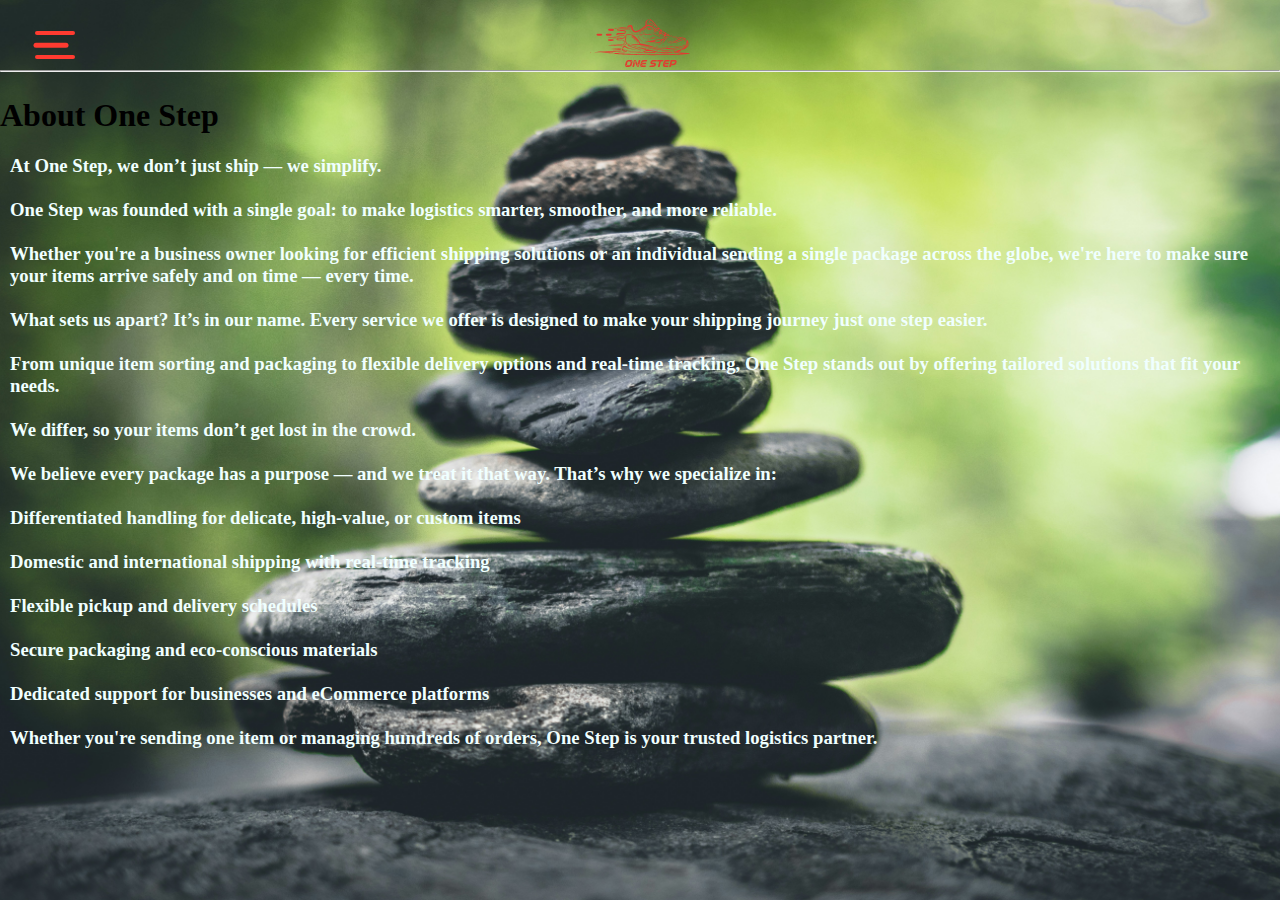
<file: about_us.html>
<!DOCTYPE html>
<html lang="en">
  <head>
    <meta charset="UTF-8" />
    <meta name="viewport" content="width=device-width, initial-scale=1.0" />
    <title>One Step</title>
    <link rel="icon" href="./source/icons/logo(1).svg" type="image/x-icon">
    <link rel="stylesheet" href="./style.css" />
    <link rel="preconnect" href="https://fonts.googleapis.com" />
    <link rel="preconnect" href="https://fonts.gstatic.com" crossorigin />
    <link
      href="https://fonts.googleapis.com/css2?family=Inter:ital,opsz,wght@0,14..32,100..900;1,14..32,100..900&display=swap"
      rel="stylesheet"
    />
  </head>
  <body id="Ab_first">
        <label>
                <input type="checkbox"s>
                <div class="toggle">
                    <span class="top_line common"></span>
                    <span class="middle_line common"></span>
                    <span class="bottom_line common"></span>
                </div>

                <div class="slide">
                    <h2>One Step</h2>
                    <ul>
                    <li><a href="./index.html" <i><svg xmlns="http://www.w3.org/2000/svg" width="19" height="19" viewBox="0 0 24 24" fill="none" stroke="#ff3b30" stroke-width="2" stroke-linecap="round" stroke-linejoin="round"><path d="M3 9l9-7 9 7v11a2 2 0 0 1-2 2H5a2 2 0 0 1-2-2z"></path><polyline points="9 22 9 12 15 12 15 22"></polyline></svg></i>home</a></li>
                    <li><a href="./Shop.html" <i><svg xmlns="http://www.w3.org/2000/svg" width="20" height="20" viewBox="0 0 24 24" fill="none" stroke="#ff3b30" stroke-width="2" stroke-linecap="round" stroke-linejoin="round"><path d="M6 2L3 6v14c0 1.1.9 2 2 2h14a2 2 0 0 0 2-2V6l-3-4H6zM3.8 6h16.4M16 10a4 4 0 1 1-8 0"/></svg></i>shop</a></li>
                    <li><a href="./Settings.html" <i><svg xmlns="http://www.w3.org/2000/svg" width="20" height="20" viewBox="0 0 24 24" fill="none" stroke="#ff3b30" stroke-width="2" stroke-linecap="round" stroke-linejoin="round"><circle cx="12" cy="12" r="3"></circle><path d="M19.4 15a1.65 1.65 0 0 0 .33 1.82l.06.06a2 2 0 0 1 0 2.83 2 2 0 0 1-2.83 0l-.06-.06a1.65 1.65 0 0 0-1.82-.33 1.65 1.65 0 0 0-1 1.51V21a2 2 0 0 1-2 2 2 2 0 0 1-2-2v-.09A1.65 1.65 0 0 0 9 19.4a1.65 1.65 0 0 0-1.82.33l-.06.06a2 2 0 0 1-2.83 0 2 2 0 0 1 0-2.83l.06-.06a1.65 1.65 0 0 0 .33-1.82 1.65 1.65 0 0 0-1.51-1H3a2 2 0 0 1-2-2 2 2 0 0 1 2-2h.09A1.65 1.65 0 0 0 4.6 9a1.65 1.65 0 0 0-.33-1.82l-.06-.06a2 2 0 0 1 0-2.83 2 2 0 0 1 2.83 0l.06.06a1.65 1.65 0 0 0 1.82.33H9a1.65 1.65 0 0 0 1-1.51V3a2 2 0 0 1 2-2 2 2 0 0 1 2 2v.09a1.65 1.65 0 0 0 1 1.51 1.65 1.65 0 0 0 1.82-.33l.06-.06a2 2 0 0 1 2.83 0 2 2 0 0 1 0 2.83l-.06.06a1.65 1.65 0 0 0-.33 1.82V9a1.65 1.65 0 0 0 1.51 1H21a2 2 0 0 1 2 2 2 2 0 0 1-2 2h-.09a1.65 1.65 0 0 0-1.51 1z"></path></svg></i>settings</a></li>
                    </ul>
                </div>
            </label>
    <div class="header_container">
      <div id="meniu_bar">
        <!-- <img src="../source/icons/align-left.svg" alt="meniu bar icon" /> -->
      </div>
      <div id="Logo">
        <a href="./index.html">
          <img src="./source/icons/logo(1).svg" width="100" alt="" />
        </a>
      </div>
      <div id="Settings">
        <!-- <img src="../source/icons/settings.svg" alt="" /> -->
      </div>
    </div>
    <hr style="color: black" />
    <h1 class="Ab_text_1">About One Step</h1>
    <section class="C_text_1">
        <h3 class="Ab_text_2">
            At One Step, we don’t just ship — we simplify. <br>
            <br>
            One Step was founded with a single goal: to make logistics smarter, smoother, and more reliable. <br>
            <br>
            Whether you're a business owner looking for efficient shipping solutions or an individual sending a single package across the globe, we're here to make sure your items arrive safely and on time — every time. <br>
            <br>
            What sets us apart? It’s in our name. Every service we offer is designed to make your shipping journey just one step easier. <br> 
            <br>
            From unique item sorting and packaging to flexible delivery options and real-time tracking, One Step stands out by offering tailored solutions that fit your needs. <br>
            <br>
            We differ, so your items don’t get lost in the crowd. <br>
            <br>
            We believe every package has a purpose — and we treat it that way. That’s why we specialize in: <br>
            <br>
            Differentiated handling for delicate, high-value, or custom items <br>
            <br>
            Domestic and international shipping with real-time tracking <br>
            <br>
            Flexible pickup and delivery schedules <br>
            <br>
            Secure packaging and eco-conscious materials <br>
            <br>
            Dedicated support for businesses and eCommerce platforms <br>
            <br>
            Whether you're sending one item or managing hundreds of orders, One Step is your trusted logistics partner.<br>
        </h3>
    </section>
  </body>
</html>
</file>
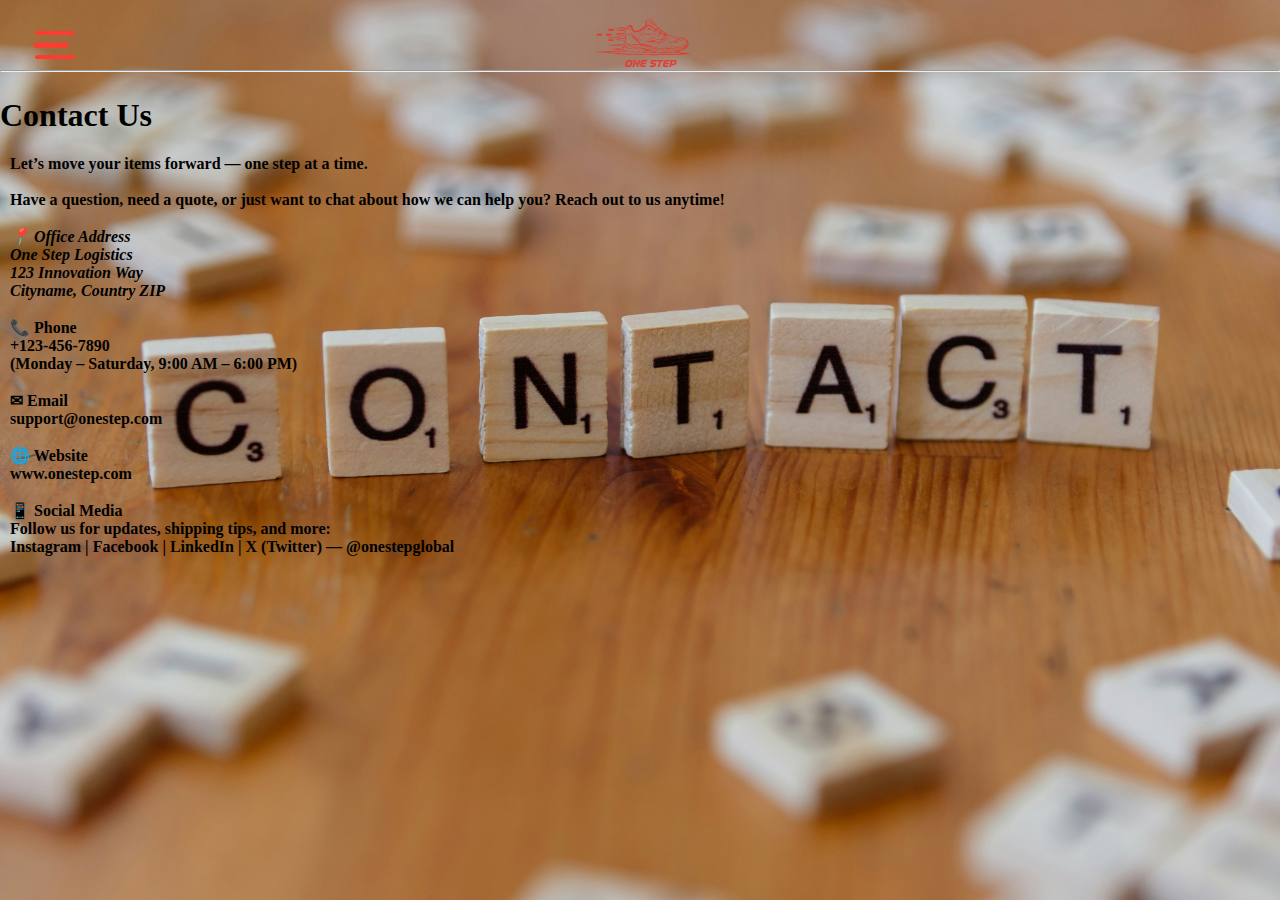
<file: conatct_us.html>
<!DOCTYPE html>
<html lang="en">
  <head>
    <meta charset="UTF-8" />
    <meta name="viewport" content="width=device-width, initial-scale=1.0" />
    <title>One Step</title>
    <link rel="icon" href="./source/icons/logo(1).svg" type="image/x-icon">
    <link rel="stylesheet" href="./style.css" />
    <link rel="preconnect" href="https://fonts.googleapis.com" />
    <link rel="preconnect" href="https://fonts.gstatic.com" crossorigin />
    <link
      href="https://fonts.googleapis.com/css2?family=Inter:ital,opsz,wght@0,14..32,100..900;1,14..32,100..900&display=swap"
      rel="stylesheet"
    />
  </head>
  <body id="C_first">
    <label>
                <input type="checkbox"s>
                <div class="toggle">
                    <span class="top_line common"></span>
                    <span class="middle_line common"></span>
                    <span class="bottom_line common"></span>
                </div>

                <div class="slide">
                    <h2>One Step</h2>
                    <ul>
                    <li><a href="./index.html" <i><svg xmlns="http://www.w3.org/2000/svg" width="19" height="19" viewBox="0 0 24 24" fill="none" stroke="#ff3b30" stroke-width="2" stroke-linecap="round" stroke-linejoin="round"><path d="M3 9l9-7 9 7v11a2 2 0 0 1-2 2H5a2 2 0 0 1-2-2z"></path><polyline points="9 22 9 12 15 12 15 22"></polyline></svg></i>home</a></li>
                    <li><a href="./Shop.html" <i><svg xmlns="http://www.w3.org/2000/svg" width="20" height="20" viewBox="0 0 24 24" fill="none" stroke="#ff3b30" stroke-width="2" stroke-linecap="round" stroke-linejoin="round"><path d="M6 2L3 6v14c0 1.1.9 2 2 2h14a2 2 0 0 0 2-2V6l-3-4H6zM3.8 6h16.4M16 10a4 4 0 1 1-8 0"/></svg></i>shop</a></li>
                    <li><a href="./Settings.html" <i><svg xmlns="http://www.w3.org/2000/svg" width="20" height="20" viewBox="0 0 24 24" fill="none" stroke="#ff3b30" stroke-width="2" stroke-linecap="round" stroke-linejoin="round"><circle cx="12" cy="12" r="3"></circle><path d="M19.4 15a1.65 1.65 0 0 0 .33 1.82l.06.06a2 2 0 0 1 0 2.83 2 2 0 0 1-2.83 0l-.06-.06a1.65 1.65 0 0 0-1.82-.33 1.65 1.65 0 0 0-1 1.51V21a2 2 0 0 1-2 2 2 2 0 0 1-2-2v-.09A1.65 1.65 0 0 0 9 19.4a1.65 1.65 0 0 0-1.82.33l-.06.06a2 2 0 0 1-2.83 0 2 2 0 0 1 0-2.83l.06-.06a1.65 1.65 0 0 0 .33-1.82 1.65 1.65 0 0 0-1.51-1H3a2 2 0 0 1-2-2 2 2 0 0 1 2-2h.09A1.65 1.65 0 0 0 4.6 9a1.65 1.65 0 0 0-.33-1.82l-.06-.06a2 2 0 0 1 0-2.83 2 2 0 0 1 2.83 0l.06.06a1.65 1.65 0 0 0 1.82.33H9a1.65 1.65 0 0 0 1-1.51V3a2 2 0 0 1 2-2 2 2 0 0 1 2 2v.09a1.65 1.65 0 0 0 1 1.51 1.65 1.65 0 0 0 1.82-.33l.06-.06a2 2 0 0 1 2.83 0 2 2 0 0 1 0 2.83l-.06.06a1.65 1.65 0 0 0-.33 1.82V9a1.65 1.65 0 0 0 1.51 1H21a2 2 0 0 1 2 2 2 2 0 0 1-2 2h-.09a1.65 1.65 0 0 0-1.51 1z"></path></svg></i>settings</a></li>
                    </ul>
                </div>
            </label>
    <div class="header_container">
      <div id="meniu_bar">
        <!-- <img src="../source/icons/align-left.svg" alt="meniu bar icon" /> -->
      </div>
      <div id="Logo">
        <a href="./index.html">
          <img src="./source/icons/logo(1).svg" width="100" alt="" />
        </a>
      </div>
      <div id="Settings">
        <!-- <img src="../source/icons/settings.svg" alt="" /> -->
      </div>
    </div>
    <hr style="color: black" />
    <div>
      <h1 class="Ab_text_1">Contact Us</h1>
      <section class="C_text_1">
        <h4>
          Let’s move your items forward — one step at a time. <br>
          <br>
          Have a question, need a quote, or just want to chat about how we can help you? Reach out to us anytime! <br>
          <br>
          <address>
          📍 Office Address <br>
          One Step Logistics <br>
          123 Innovation Way <br>
          Cityname, Country ZIP <br>
          </address>
          <br>
          📞 Phone <br>
          +123-456-7890 <br>
          (Monday – Saturday, 9:00 AM – 6:00 PM) <br>
          <br>
          ✉ Email <br>
          support@onestep.com <br>
          <br>
          🌐 Website <br>
          www.onestep.com <br>
          <br>
          📱 Social Media <br>
          Follow us for updates, shipping tips, and more: <br>
          Instagram | Facebook | LinkedIn | X (Twitter) — @onestepglobal <br>
        </h4>
      </section>
    </div>
  </body>
</html>
</file>
<file: style.css>
@font-face {
  font-family: "Fancy";
  src: url(./blackoutoldskull.otf);
}
@font-face {
  font-family: Fancy_small;
  src: url(./scriptorial.ttf);
}
@font-face {
  font-family: regular;
  src: url(./cs-cartage-demo.regular.otf);
}
/* Main ........................................................................................ */
body {
  height: 100vh;
  background-color: rgb(235, 237, 238);
  margin: 0;
}
#first_s {
  background-image: url(./home.jpg);
  background-size: cover;
  background-repeat: no-repeat;
  background-position: 100%;
  background-clip: padding-box;
}
.header_container {
  height: 30px;
  position: static;
  padding: 1rem;
  background: transparent;
  display: flex;
  flex-direction: row;
  justify-content: space-between;
}
#meniu_bar {
  background-color: transparent;
}
#Logo {
  margin-top: 3px;
}
/* #cart {

} */
#First_section {
  height: 900px;
  position: relative;
  padding: 1rem;
  display: grid;
  grid-template: 1fr 2fr 1fr/ 1fr 1fr 2fr 1fr;
}
.main_text {
  width: 400px;
  height: 290px;
  margin-top: 70px;
  margin-left: 100px;
  grid-row: 2;
  grid-column-start: 1;
  grid-column-end: 3;
}
.text_1 {
  text-align: left;
  color: #ff3b30;
  font-size: 79px;
  font-weight: 100;
  font-family: "Fancy", sans-serif;
  margin-bottom: 0px;
  text-shadow: 1px 2px 1px black, 1px 2px 1px rgb(225, 111, 48);
}
.text_2 {
  margin-left: 30px;
  color: rgb(225, 111, 48);
  font-size: 30px;
  font-family: "regular", sans-serif;
}
#second_section {
  height: 750px;
  background: linear-gradient(
    420deg,
    white,
    white,
    whitesmoke,
    rgb(200, 200, 200),
    rgb(225, 111, 48),
    rgb(255, 59, 48)
  );
  display: grid;
  grid-template-rows: 1fr 2fr 1fr;
  grid-template-columns: 1fr 2fr 2fr 1fr;
  column-gap: 40px;
}
#second_main_text {
  grid-row: 2;
  grid-column: 2;
}
#second_main_text h1 {
  font-family: "fancy", serif;
  font-weight: 400;
  font-size: 40px;
  color: rgb(255, 59, 48);
}
#second {
  display: grid;
  grid-template-columns: 1fr 1fr;
  grid-template-rows: 1fr 1fr;
  column-gap: 10px;
  row-gap: 5px;
}
#second_main_image {
  width: 425px;
  margin-top: 25px;
  margin-bottom: 25px;
  background-image: url(./second.jpg);
  grid-row: 2;
  grid-column: 3;
  background-size: cover;
  overflow: hidden;
}
#four_section {
  height: 55px;
  background: transparent;
  grid-row-start: 4;
  grid-column-start: 1;
  grid-column-end: 5;
  display: flex;
  align-items: center;
  justify-content: space-between;
}
#C_first {
  background-image: url(./contact.jpg);
  background-size: cover;
  background-repeat: no-repeat;
  background-position: 100%;
  background-clip: padding-box;
}
a {
  color: #393939;
  text-decoration: none;
}
a:hover {
  color: black;
}
#Ab_first {
  /*Contact page */
  background-image: url(./about.jpg);
  background-size: cover;
  background-repeat: no-repeat;
  background-position: 100%;
  background-clip: padding-box;
}
#h3_1 {
  margin-left: 10px;
}
#h3_2 {
  margin-right: 10px;
}
#third_section {
  height: 700px;
  display: grid;
  grid-template-columns: 1fr 1fr 1fr;
}
.Sc1 {
  height: 700px;
  background: url(./third-1.jpg);
  background-position: 100%;
  background-size: cover;
  background-repeat: no-repeat;
  background-clip: padding-box;
  display: grid;
  grid-template-rows: 0.5fr 1fr 1fr 1fr;
  grid-template-columns: 0.45fr 1fr 0.1fr;
}
.Sc2 {
  height: 700px;
  background: url(./third-2.jpg);
  background-position: 100%;
  background-size: cover;
  background-repeat: no-repeat;
  background-clip: padding-box;
  display: grid;
  grid-template-rows: 0.5fr 1fr 1fr 1fr;
  grid-template-columns: 0.29fr 1fr 0.1fr;
}
.Sc3 {
  height: 700px;
  background: url(./third-3.jpg);
  background-position: 100%;
  background-size: cover;
  background-repeat: no-repeat;
  background-clip: padding-box;
  display: grid;
  grid-template-rows: 0.5fr 1fr 1fr 1fr;
  grid-template-columns: 0.4fr 1fr 0.1fr;
}
#H1_third {
  grid-row: 2;
  grid-column: 2;
  color: aliceblue;
}
#text_third {
  margin-left: 10px;
  grid-column-start: 1;
  grid-column-end: 4;
  grid-row: 4;
  color: azure;
}
.Ab_text_1 {
  margin-top: 25px;
}
.C_text_1 {
  margin-left: 10px;
}
.Ab_text_2 {
  color: azure;
}
/* Side bar ...................................................................................*/
.slide {
  height: 1500px;
  z-index: 1;
  width: 200px;
  position: fixed;
  background-color: rgba(255, 255, 255, 0.15);
  backdrop-filter: blur(10px);
  transition: 0.5 ease;
  transform: translateX(-201px);
}
.slide h2 {
  color: #000;
  pointer-events: none;
  font-weight: 400;
  font-family: "Times New Roman", Times, serif;
  text-align: right;
  padding: 15px 0;
  padding-right: 55px;
}
ul {
  padding-left: 0;
}
ul li {
  list-style: none;
}
ul li a {
  color: #000;
  font-weight: 500;
  padding: 5px 0;
  display: block;
  text-transform: capitalize;
  text-decoration: none;
  transition: 0.2 ease-out;
}
ul li:hover a {
  color: #fff;
  background-color: rgb(255, 59, 48);
}
ul li a svg {
  width: 55px;
  text-align: center;
}
ul li:hover a svg {
  width: 55px;
  text-align: center;
  stroke: #fff;
  background-color: rgb(255, 59, 48);
}
input {
  display: none;
  visibility: hidden;
  /* -webkit-appearance: none; */
}
.toggle {
  position: absolute;
  height: 60px;
  width: 60px;
  top: 15px;
  left: 25px;
  z-index: 2;
  cursor: pointer;
  border-radius: 2px;
  background-color: transparent;
}
.toggle .common {
  position: absolute;
  height: 4px;
  width: 40px;
  background-color: rgb(255, 59, 48);
  border-radius: 50px;
  transition: 0.3s ease;
}
.toggle .top_line {
  top: 30%;
  left: 50%;
  transform: translate(-50%, -50%);
}
.toggle .middle_line {
  height: 4.5px;
  width: 35px;
  top: 50%;
  left: 44%;
  transform: translate(-50%, -50%);
}
.toggle .bottom_line {
  top: 70%;
  left: 50%;
  transform: translate(-50%, -50%);
}
input:checked ~ .toggle .top_line {
  left: -10px;
  top: 30px;
  width: 25px;
  transform: rotate(45deg);
}
input:checked ~ .toggle .bottom_line {
  left: -10px;
  top: 30px;
  width: 25px;
  transform: rotate(-45deg);
}
input:checked ~ .toggle .middle_line {
  opacity: 0;
  transform: translateX(20px);
}
input:checked ~ .slide {
  transform: translateX(0);
  box-shadow: 0 0 15px rgba(0, 0, 0, 0.5);
}
/* ...................................................................................................................... */
#under_work {
  background-image: url(./under-work.jpg);
  background-size: cover;
  background-repeat: no-repeat;
  background-position: 100%;
  background-clip: padding-box;
}
</file>
